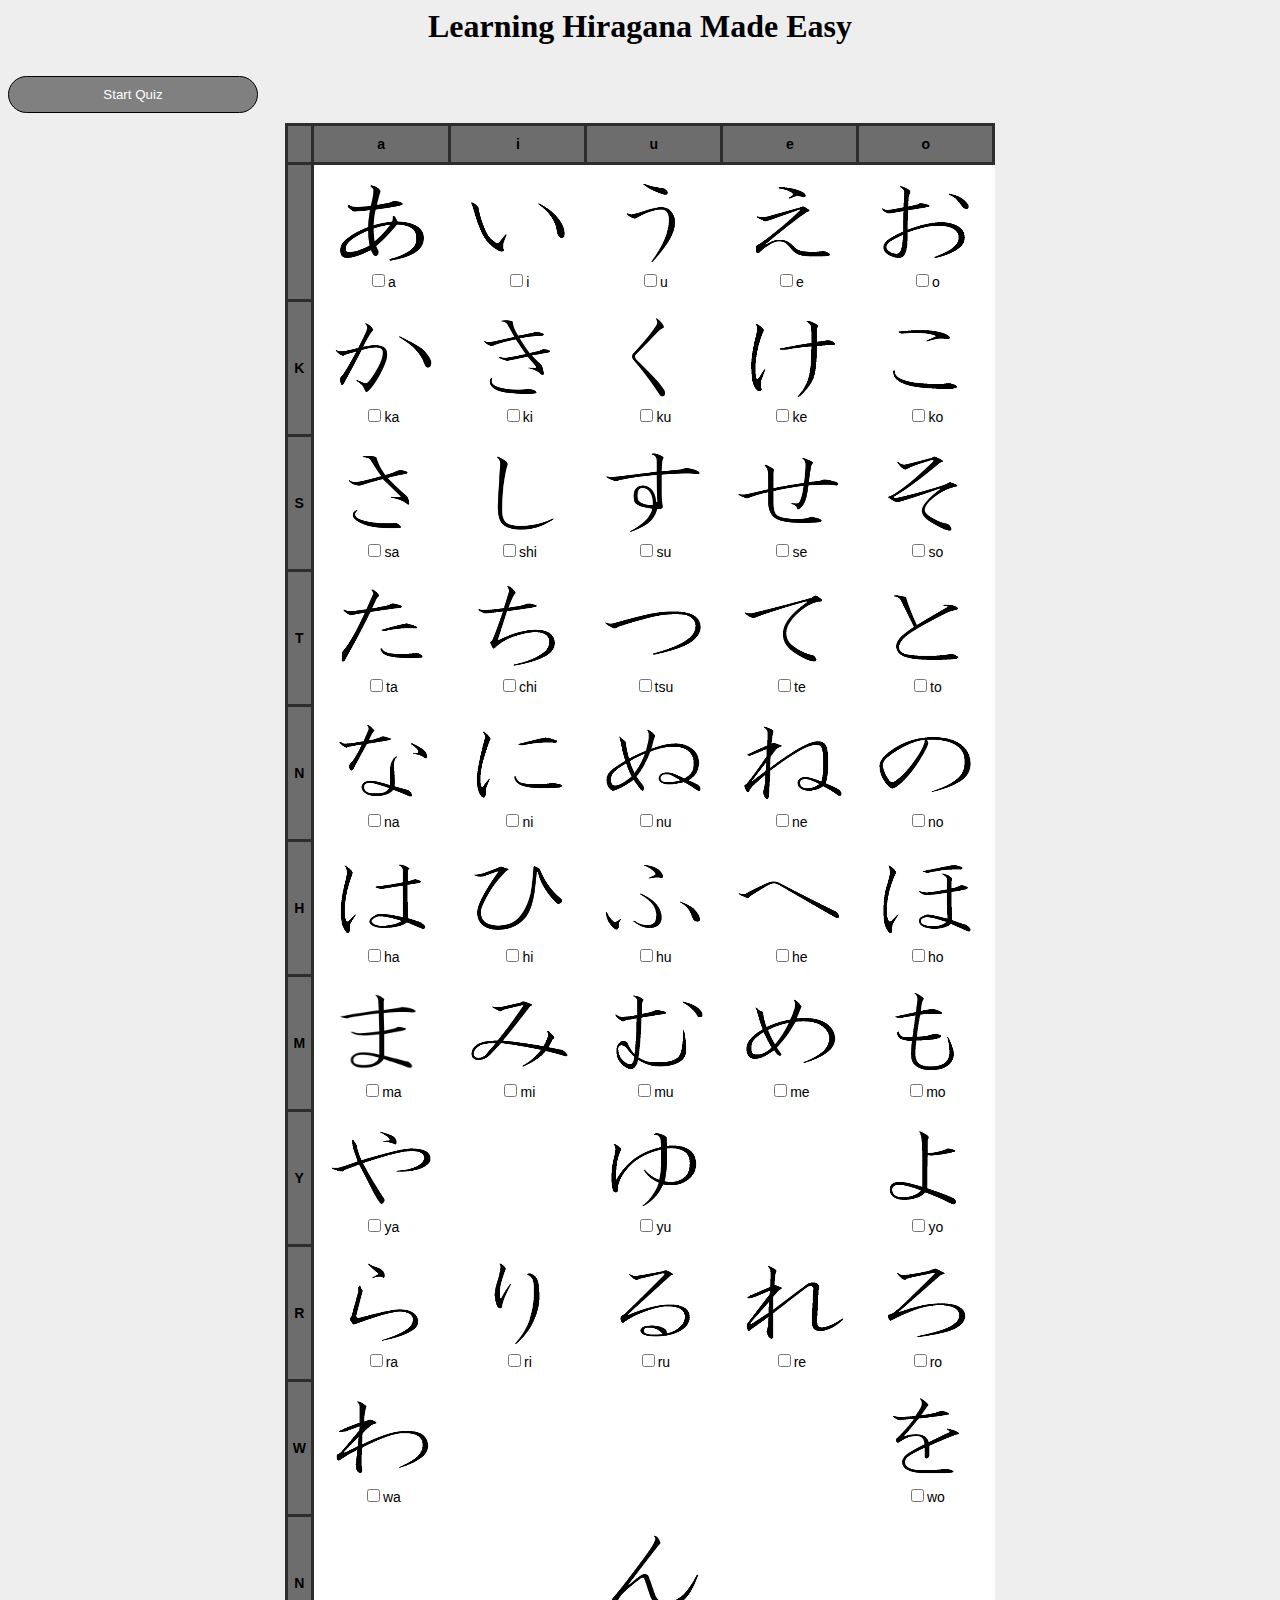
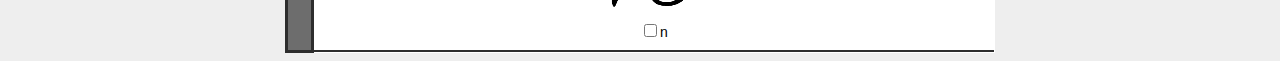
<file: Web Information Proccesing/A4-LearningHiraganaQuizApp/front-end/index.html>
<!DOCTYPE <!DOCTYPE html>
<html>
<head>
    <html lang="en">
    <meta charset="UTF-8">
    <script src="https://ajax.googleapis.com/ajax/libs/jquery/3.3.1/jquery.min.js"></script>
    <script src ="navigate.js"></script>
    <link rel="stylesheet" type="text/css" href="styles.css">
    <h1 style="text-align: center">Learning Hiragana Made Easy </h1>   
</head>
<body>
<!-- textbox jquery :https://stackoverflow.com/questions/19150406/javascript-jquery-change-table-cell-colors-upon-checkbox-click      -->
<!-- SOUNDS, GIF'S AND STATIC Hiragana https://commons.wikimedia.org/wiki/Hiragana -->
<!-- table: https://divtable.com/table-styler/https://divtable.com/table-styler/ -->
<!-- table: https://www.tablesgenerator.com/html_tables -->
        <div>
            <div >  
            <button  class="mbtn3">Start Quiz</button><br>
            </div>
        </div>
        <div class ="quizTable">
            <table class="center">
                    <thead>
                        <tr>
                            <th></th>
                            <th>a</th>
                            <th>i</th>
                            <th>u</th>
                            <th>e</th>
                            <th>o</th>
                        </tr>
                    </thead>
                    <tbody>
                        <tr>
                            <th></th>
                            <td><img class="gif" src="Media/img/a.png" onclick= "play42()">
                                <audio id ="player_audio42" src="Media/sounds/a.mp3" ></audio><br><label ><input id="myCheckbok" type="checkbox" onclick="$(this).parents('td').css('background-color', $(this).is(':checked') ? 'green' : 'white');"/>a</label></td>
                            <td><img class="gif" src="Media/img/i.png" onclick= "play43()">
                                <audio id ="player_audio43" src="Media/sounds/i.mp3" ></audio><br><label ><input  type="checkbox" onclick="$(this).parents('td').css('background-color', $(this).is(':checked') ? 'green' : 'white');"/>i</label></td>
                            <td><img class="gif" src="Media/img/u.png" onclick= "play44()">
                                <audio id ="player_audio44" src="Media/sounds/u.mp3" ></audio><br><label ><input  type="checkbox" onclick="$(this).parents('td').css('background-color', $(this).is(':checked') ? 'green' : 'white');" />u</label></td>
                            <td><img class="gif" src="Media/img/e.png" onclick= "play45()">
                                <audio id ="player_audio45" src="Media/sounds/e.mp3" ></audio><br><label ><input  type="checkbox" onclick="$(this).parents('td').css('background-color', $(this).is(':checked') ? 'green' : 'white');"/>e</label></td>
                            <td><img class="gif" src="Media/img/o.png" onclick= "play46()">
                                <audio id ="player_audio46" src="Media/sounds/o.mp3" ></audio><br><label ><input  type="checkbox" onclick="$(this).parents('td').css('background-color', $(this).is(':checked') ? 'green' : 'white');"/>o</label></td>
                        </tr>
                        <tr>
                            <th>K</th>
                            <td><img class="gif" src="Media/img/ka.png" onclick= "play1()">
                                <audio id ="player_audio1" src="Media/sounds/ka.mp3" ></audio><br><label ><input  type="checkbox" onclick="$(this).parents('td').css('background-color', $(this).is(':checked') ? 'green' : 'white');"/>ka</label></td>
                            <td><img class="gif" src="Media/img/ki.png" onclick= "play2()">
                                <audio id ="player_audio2" src="Media/sounds/ki.mp3"  ></audio><br><label ><input  type="checkbox" onclick="$(this).parents('td').css('background-color', $(this).is(':checked') ? 'green' : 'white');"/>ki</label></td>
                            <td><img class="gif" src="Media/img/ku.png" onclick= "play3()">
                                <audio id ="player_audio3" src="Media/sounds/ku.mp3" ></audio><br><label ><input  type="checkbox" onclick="$(this).parents('td').css('background-color', $(this).is(':checked') ? 'green' : 'white');"/>ku</label></td>
                            <td><img class="gif" src="Media/img/ke.png" onclick= "play4()">
                                <audio id ="player_audio4" src="Media/sounds/ke.mp3"  ></audio><br><label ><input  type="checkbox" onclick="$(this).parents('td').css('background-color', $(this).is(':checked') ? 'green' : 'white');"/>ke</label></td>
                            <td><img class="gif" src="Media/img/ko.png" onclick= "play5()">
                                <audio id ="player_audio5" src="Media/sounds/ko.mp3"  ></audio><br><label ><input  type="checkbox" onclick="$(this).parents('td').css('background-color', $(this).is(':checked') ? 'green' : 'white');"/>ko</label></td>
                        </tr>
                        <tr>
                            <th>S</th>
                            <td><img class="gif" src="Media/img/sa.png" onclick= "play6()" >
                                <audio id ="player_audio6" src="Media/sounds/sa.mp3" ></audio><br><label ><input  type="checkbox" onclick="$(this).parents('td').css('background-color', $(this).is(':checked') ? 'green' : 'white');"/>sa</label></td>
                            <td><img class="gif" src="Media/img/shi.png" onclick= "play7()">
                                <audio id ="player_audio7" src="Media/sounds/shi.mp3" ></audio><br><label ><input  type="checkbox" onclick="$(this).parents('td').css('background-color', $(this).is(':checked') ? 'green' : 'white');"/>shi</label></td>
                            <td><img class="gif" src="Media/img/su.png" onclick= "play8()" >
                                <audio id ="player_audio8" src="Media/sounds/su.mp3"  ></audio><br><label ><input  type="checkbox" onclick="$(this).parents('td').css('background-color', $(this).is(':checked') ? 'green' : 'white');"/>su</label></td>
                            <td><img class="gif" src="Media/img/se.png" onclick= "play9()" >
                                <audio id ="player_audio9" src="Media/sounds/se.mp3" ></audio><br><label ><input  type="checkbox" onclick="$(this).parents('td').css('background-color', $(this).is(':checked') ? 'green' : 'white');"/>se</label></td>
                            <td><img class="gif" src="Media/img/so.png" onclick= "play10()" >
                                <audio id ="player_audio10" src="Media/sounds/so.mp3" ></audio><br><label ><input  type="checkbox" onclick="$(this).parents('td').css('background-color', $(this).is(':checked') ? 'green' : 'white');"/>so</label></td>
                        </tr>
                        <tr>
                            <th>T</th>
                            <td><img class="gif" src="Media/img/ta.png" onclick= "play11()" >
                                <audio id ="player_audio11" src="Media/sounds/ta.mp3" ></audio><br><label ><input  type="checkbox" onclick="$(this).parents('td').css('background-color', $(this).is(':checked') ? 'green' : 'white');"/>ta</label></td>
                            <td><img class="gif" src="Media/img/chi.png" onclick= "play12()">
                                <audio id ="player_audio12" src="Media/sounds/chi.mp3" ></audio><br><label ><input  type="checkbox" onclick="$(this).parents('td').css('background-color', $(this).is(':checked') ? 'green' : 'white');"/>chi</label></td>
                            <td><img class="gif" src="Media/img/tsu.png" onclick= "play13()">
                                <audio id ="player_audio13" src="Media/sounds/tsu.mp3" ></audio><br><label ><input  type="checkbox" onclick="$(this).parents('td').css('background-color', $(this).is(':checked') ? 'green' : 'white');"/>tsu</label></td>
                            <td><img class="gif" src="Media/img/te.png" onclick= "play14()">
                                <audio id ="player_audio14" src="Media/sounds/te.mp3"  ></audio><br><label ><input  type="checkbox" onclick="$(this).parents('td').css('background-color', $(this).is(':checked') ? 'green' : 'white');"/>te</label></td>
                            <td><img class="gif" src="Media/img/to.png" onclick= "play15()" >
                                <audio id ="player_audio15" src="Media/sounds/to.mp3" ></audio><br><label ><input  type="checkbox" onclick="$(this).parents('td').css('background-color', $(this).is(':checked') ? 'green' : 'white');"/>to</label></td>
                        </tr>
                        <tr>
                            <th>N</th>
                            <td><img class="gif" src="Media/img/na.png" onclick= "play16()">
                                <audio id ="player_audio16" src="Media/sounds/na.mp3" ></audio><br><label ><input  type="checkbox" onclick="$(this).parents('td').css('background-color', $(this).is(':checked') ? 'green' : 'white');"/>na</label></td>
                            <td><img class="gif" src="Media/img/ni.png" onclick= "play17()">
                                <audio id ="player_audio17" src="Media/sounds/ni.mp3" ></audio><br><label ><input  type="checkbox" onclick="$(this).parents('td').css('background-color', $(this).is(':checked') ? 'green' : 'white');"/>ni</label></td>
                            <td><img class="gif" src="Media/img/nu.png" onclick= "play18()">
                                <audio id ="player_audio18" src="Media/sounds/nu.mp3" ></audio><br><label ><input  type="checkbox" onclick="$(this).parents('td').css('background-color', $(this).is(':checked') ? 'green' : 'white');"/>nu</label></td>
                            <td><img class="gif" src="Media/img/ne.png" onclick= "play19()">
                                <audio id ="player_audio19" src="Media/sounds/ne.mp3" ></audio><br><label ><input  type="checkbox" onclick="$(this).parents('td').css('background-color', $(this).is(':checked') ? 'green' : 'white');"/>ne</label></td>
                            <td><img class="gif" src="Media/img/no.png" onclick= "play20()">
                                <audio id ="player_audio20" src="Media/sounds/no.mp3" ></audio><br><label ><input  type="checkbox" onclick="$(this).parents('td').css('background-color', $(this).is(':checked') ? 'green' : 'white');"/>no</label></td>
                        </tr>
                        <tr>
                            <th>H</th>
                            <td><img class="gif" src="Media/img/ha.png" onclick= "play21()">
                                <audio id ="player_audio21" src="Media/sounds/ha.mp3" ></audio><br><label ><input  type="checkbox" onclick="$(this).parents('td').css('background-color', $(this).is(':checked') ? 'green' : 'white');"/>ha</label></td>
                            <td><img class="gif" src="Media/img/hi.png" onclick= "play22()">
                                <audio id ="player_audio22" src="Media/sounds/hi.mp3" ></audio><br><label ><input  type="checkbox" onclick="$(this).parents('td').css('background-color', $(this).is(':checked') ? 'green' : 'white');"/>hi</label></td>
                            <td><img class="gif" src="Media/img/hu.png" onclick= "play23()">
                                <audio id ="player_audio23" src="Media/sounds/hu.mp3" ></audio><br><label ><input  type="checkbox" onclick="$(this).parents('td').css('background-color', $(this).is(':checked') ? 'green' : 'white');"/>hu</label></td>
                            <td><img class="gif" src="Media/img/he.png" onclick= "play24()">
                                <audio id ="player_audio24" src="Media/sounds/he.mp3" ></audio><br><label ><input  type="checkbox" onclick="$(this).parents('td').css('background-color', $(this).is(':checked') ? 'green' : 'white');"/>he</label></td>
                            <td><img class="gif" src="Media/img/ho.png" onclick= "play25()">
                                <audio id ="player_audio25" src="Media/sounds/ho.mp3" ></audio><br><label ><input  type="checkbox" onclick="$(this).parents('td').css('background-color', $(this).is(':checked') ? 'green' : 'white');"/>ho</label></td>
                        </tr>
                        <tr>
                            <th>M</th>
                            <td><img class="gif" src="Media/img/ma.png" onclick= "play26()">
                                <audio id ="player_audio26" src="Media/sounds/ma.mp3" ></audio><br><label ><input  type="checkbox" onclick="$(this).parents('td').css('background-color', $(this).is(':checked') ? 'green' : 'white');"/>ma</label></td>
                            <td><img class="gif" src="Media/img/mi.png" onclick= "play27()">
                                <audio id ="player_audio27" src="Media/sounds/mi.mp3" ></audio><br><label ><input  type="checkbox" onclick="$(this).parents('td').css('background-color', $(this).is(':checked') ? 'green' : 'white');"/>mi</label></td>
                            <td><img class="gif" src="Media/img/mu.png" onclick= "play28()">
                                <audio id ="player_audio28" src="Media/sounds/mu.mp3" ></audio><br><label ><input  type="checkbox" onclick="$(this).parents('td').css('background-color', $(this).is(':checked') ? 'green' : 'white');"/>mu</label></td>
                            <td><img class="gif" src="Media/img/me.png" onclick= "play29()">
                                <audio id ="player_audio29" src="Media/sounds/me.mp3" ></audio><br><label ><input  type="checkbox" onclick="$(this).parents('td').css('background-color', $(this).is(':checked') ? 'green' : 'white');"/>me</label></td>
                            <td><img class="gif" src="Media/img/mo.png" onclick= "play30()">
                                <audio id ="player_audio30" src="Media/sounds/mo.mp3" ></audio><br><label ><input  type="checkbox" onclick="$(this).parents('td').css('background-color', $(this).is(':checked') ? 'green' : 'white');"/>mo</label></td>
                        </tr>
                        <tr>
                            <th>Y</th>
                            <td><img class="gif" src="Media/img/ya.png" onclick= "play31()">
                                
                                <audio id ="player_audio31" src="Media/sounds/ya.mp3" ></audio><br><label ><input  type="checkbox" onclick="$(this).parents('td').css('background-color', $(this).is(':checked') ? 'green' : 'white');"/>ya</label></td>
                            <td></td>
                            <td><img class="gif" src="Media/img/yu.png" onclick= "play32()">
                                
                                <audio id ="player_audio32" src="Media/sounds/yu.mp3" ></audio><br><label ><input  type="checkbox" onclick="$(this).parents('td').css('background-color', $(this).is(':checked') ? 'green' : 'white');"/>yu</label></td>
                            <td></td>
                            <td><img class="gif" src="Media/img/yo.png" onclick= "play33()">
                                
                                <audio id ="player_audio33" src="Media/sounds/yo.mp3" ></audio><br><label ><input  type="checkbox" onclick="$(this).parents('td').css('background-color', $(this).is(':checked') ? 'green' : 'white');"/>yo</label></td>
                        </tr>
                        <tr>
                            <th>R</th>
                            <td><img class="gif" src="Media/img/ra.png" onclick= "play34()">
                                <audio id ="player_audio34" src="Media/sounds/ra.mp3" ></audio><br><label ><input  type="checkbox" onclick="$(this).parents('td').css('background-color', $(this).is(':checked') ? 'green' : 'white');"/>ra</label></td>
                            <td><img class="gif" src="Media/img/ri.png" onclick= "play35()">
                                <audio id ="player_audio35" src="Media/sounds/ri.mp3" ></audio><br><label ><input  type="checkbox" onclick="$(this).parents('td').css('background-color', $(this).is(':checked') ? 'green' : 'white');"/>ri</label></td>
                            <td><img class="gif" src="Media/img/ru.png" onclick= "play36()">
                                <audio id ="player_audio36" src="Media/sounds/ru.mp3" ></audio><br><label ><input  type="checkbox" onclick="$(this).parents('td').css('background-color', $(this).is(':checked') ? 'green' : 'white');"/>ru</label></td>
                            <td><img class="gif" src="Media/img/re.png" onclick= "play37()">
                                <audio id ="player_audio37" src="Media/sounds/re.mp3" ></audio><br><label ><input  type="checkbox" onclick="$(this).parents('td').css('background-color', $(this).is(':checked') ? 'green' : 'white');"/>re</label></td>
                            <td><img class="gif" src="Media/img/ro.png" onclick= "play38()">
                                <audio id ="player_audio38" src="Media/sounds/ro.mp3" ></audio><br><label ><input  type="checkbox" onclick="$(this).parents('td').css('background-color', $(this).is(':checked') ? 'green' : 'white');"/>ro</label></td>
                        </tr>
                        <tr>
                            <th>W</th>
                            <td><img class="gif" src="Media/img/wa.png" onclick= "play39()">
                                <audio id ="player_audio39" src="Media/sounds/wa.mp3" ></audio><br><label ><input  type="checkbox" onclick="$(this).parents('td').css('background-color', $(this).is(':checked') ? 'green' : 'white');"/>wa</label></td>
                            <td></td>
                            <td></td>
                            <td></td>
                            <td><img class="gif" src="Media/img/wo.png" onclick= "play40()"
                                ><audio id ="player_audio40" src="Media/sounds/wo.mp3" ></audio><br><label ><input  type="checkbox" onclick="$(this).parents('td').css('background-color', $(this).is(':checked') ? 'green' : 'white');"/>wo</label></td>
                        </tr>
                        <tr>
                            <th>N</th>
                            <td colspan="5"><img class="gif" src="Media/img/n.png" onclick= "play41()">
                                <audio id ="player_audio41" src="Media/sounds/n.mp3" ></audio><br><label ><input  type="checkbox" onclick="$(this).parents('td').css('background-color', $(this).is(':checked') ? 'green' : 'white');"/>n</label></td>
                        </tr>
                    </tbody>
                    </table>
    </div>
    <div class="grid">
        <div id="quiz">
            <h1>Quiz</h1>
            <hr style="margin-bottom: 20px">
                    <p style="text-align:center;" id="question"></p>
            <div class="buttons">
                <!-- four options -->
                <button id="btn0"><span id="choice0"></span></button>
                <button id="btn1"><span id="choice1"></span></button>
                <button id="btn2"><span id="choice2"></span></button>
                <button id="btn3"><span id="choice3"></span></button>
            </div>
            <hr style="margin-top: 50px">
            <footer>
                <p style="text-align:center;" id="progress"> Questions x of y </p>
            </footer>
        </div>
    </div>  
    <script src="quizController.js"></script>
    <script src="question.js"></script>
    <script src ="app.js">  </script>
</body>
</html>
</file>
<file: Web Information Proccesing/A4-LearningHiraganaQuizApp/front-end/styles.css>
/* Table  */

a {

  color: #fff;


}
.mbtn2 ,.mbtn3 {
  
  background-color: #525252;
  width: 250px;
  color: #fff;
  border: 1px solid black;
  border-radius: 50px;
  margin: 10px 40px 10px 0px;
  padding: 10px 10px;
  cursor: pointer;
  background-color: grey;

}


.mbtn2:hover , .mbtn3:hover{
  cursor: pointer;
  background-color: grey;

}
.mbtn2:hover ,.mbtn3:hover {
  outline: 0px;
}

table {
    margin-left:auto; 
    margin-right:auto;
    width:auto;
    background: white;
    height:auto;
    border-bottom: 2px solid #2d2d2d;
    border-collapse: collapse;
    border-spacing: 0;
   }

  table td {
    text-align:left;
    font-family: sans-serif;
    font-size: 14px;
    padding: 10px 5px;
     overflow: hidden;
    word-break: normal;
    text-align: center;
    box-shadow: 5px 5px 5px #888888;
    background-color: transparent;
  
  }

  table th {
    border: 3px solid #2d2d2d;
    font-family: sans-serif;
    background-color:#6d6d6d;
    font-size: 14px;
    padding: 10px 5px;
    overflow: hidden;
    word-break: normal;
  }
  img {
    width: 126px;
    height: 96px;
    border: #ffffff 10px;
    display: inline;
  }


/* Quiz */

body {
  background-color: #eeeeee;
}

.grid{
  width: 600px;
  height: 500px;
  margin: 0 auto;
  background-color: #ffff;
  padding: 10px 50px 50px 50px;
  border-radius: 50px;
  border: 2px solid #cbcbcb;
  box-shadow: 10px 15px 5px #cbcbcb;
}


.grid h1{
  font-family: sans-serif;
  background-color: #57636e;
  font-weight: 60px;
  text-align: center;
  color: #ffffff;
  padding: 2px 0px;
  border-radius: 50px;
}

.grid #question {
  text-align: center;
  font-family: sans-serif;
  font-size: 30px;
  color:  #888888;
}

.buttons {
  margin-top: 30px;
}

#btn0, #btn1 , #btn2 ,#btn3 {

  background-color:#888888;
  width: 250px;
  color: #fff;
  border: 1px solid black;
  border-radius: 50px;
  margin: 10px 40px 10px 0px;
  padding: 10px 10px;

} 

#progress{
  
  text-align: center;
  color: #2b2b2b;
  font-size: 18px;

}

#btn0:hover, #btn1:hover , #btn2:hover ,    #btn3:hover {
  cursor: pointer;
  background-color: grey;

}
#btn0:focus, #btn1:focus , #btn2:focus , #btn3:focus {
  outline: 0px;
}
</file>
